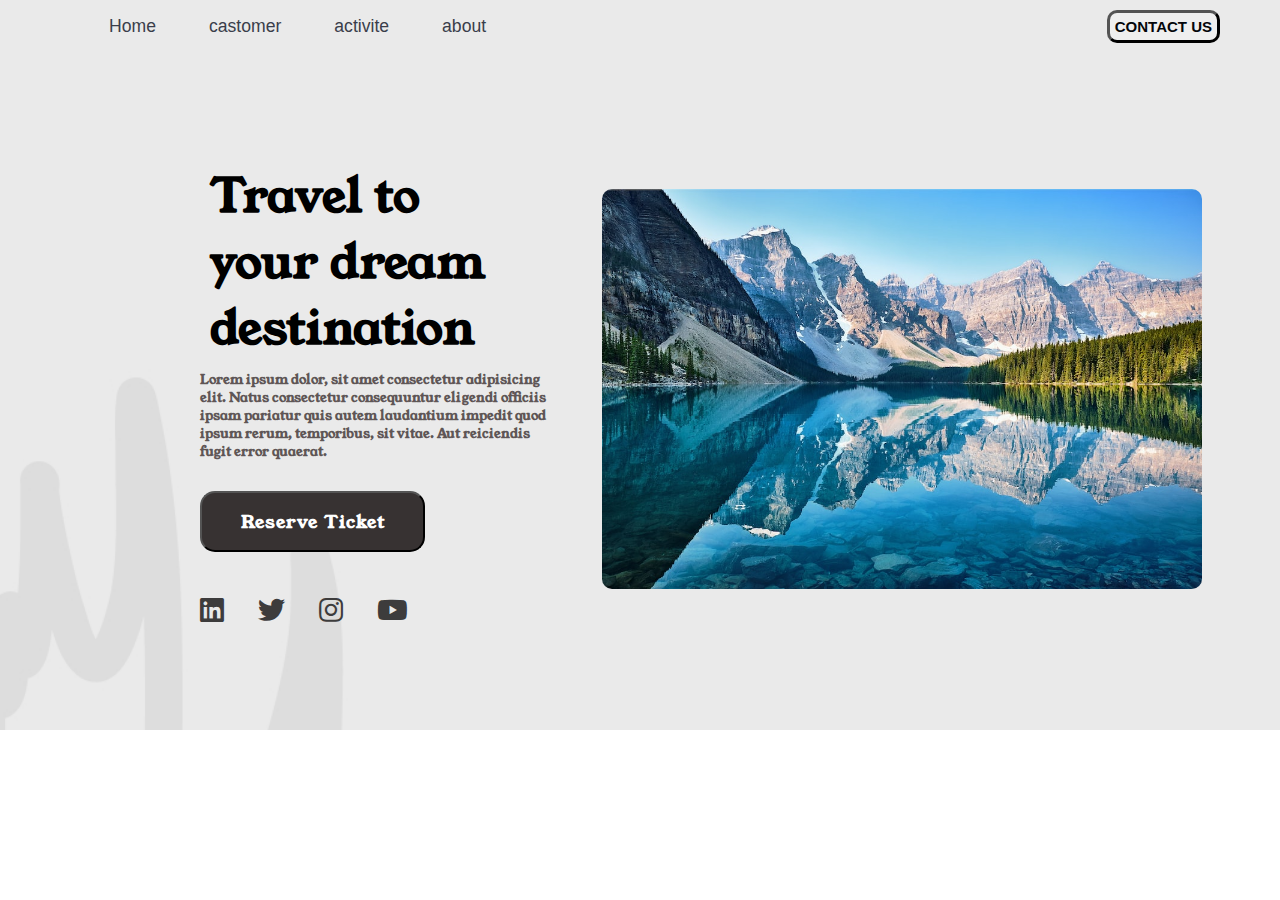
<file: index.html>
<!DOCTYPE html>
<html lang="en">
<head>
    <meta charset="UTF-8">
    <meta http-equiv="X-UA-Compatible" content="IE=edge">
    <meta name="viewport" content="width=device-width, initial-scale=1.0">
    <link rel="stylesheet" href="https://cdnjs.cloudflare.com/ajax/libs/font-awesome/5.15.4/css/all.min.css">
    <link rel="icon" href="https://encrypted-tbn0.gstatic.com/images?q=tbn:ANd9GcSIG4RZLQCCvYzUOzCLUpTWsSgLYhZJwhfxbw&usqp=CAU"/>
    <link rel="stylesheet" href="style.css">
    <title>Yassine elmiri</title>
</head>
<body>

    <header class="a" >
        <nav class="navigation">
            <a href="index.html">Home</a>
            <a href="castomer.html">castomer</a>
            <a href="activite.html">activite</a>
            <a href="about.html">about</a>
        </nav>
        <a href="contact.html" ><button class="logo">Contact Us</button></a>
    </header>


    <section class="main">
        <div class="total">
            <h2><span>Travel to <br>your dream destination</span></h2>
            <h3>Lorem ipsum dolor, sit amet consectetur adipisicing elit. Natus consectetur consequuntur eligendi officiis ipsam pariatur quis autem laudantium impedit quod ipsum rerum, temporibus, sit vitae. Aut reiciendis fugit error quaerat.</h3>
            <a href="resirvations.html" ><button class="main-btn">Reserve Ticket</button></a>
            <div class="social-icons">
                <a href="#"><i class="fab fa-linkedin"></i></a>
                <a href="#"><i class="fab fa-twitter"></i></a>
                <a href="#"><i class="fab fa-instagram"></i></a>
                <a href="#"><i class="fab fa-youtube"></i></a>
            </div>
        </div>
        <div class="total01">
            <img class="immg" src="photo/100.jpeg" alt="photo_montane">
        </div>
    </section> 
</html>
</file>
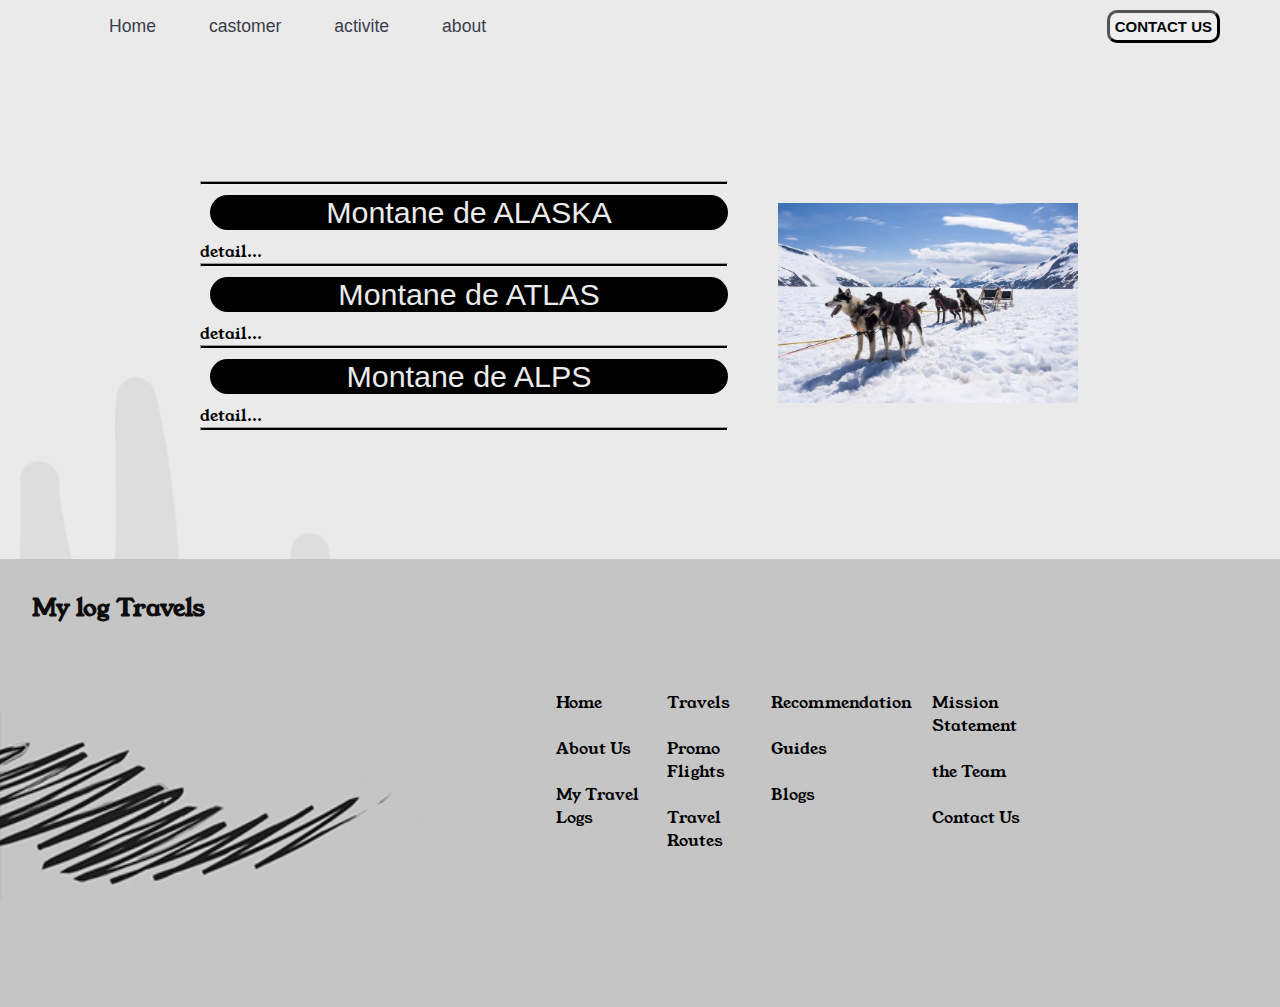
<file: about.html>
<!DOCTYPE html>
<html lang="en">
<head>
    <meta charset="UTF-8">
    <meta http-equiv="X-UA-Compatible" content="IE=edge">
    <meta name="viewport" content="width=device-width, initial-scale=1.0">
    <link rel="stylesheet" href="https://cdnjs.cloudflare.com/ajax/libs/font-awesome/5.15.4/css/all.min.css">
    <link rel="icon" href="https://encrypted-tbn0.gstatic.com/images?q=tbn:ANd9GcSIG4RZLQCCvYzUOzCLUpTWsSgLYhZJwhfxbw&usqp=CAU"/>
    <link rel="stylesheet" href="style.css">
    <title>Yassine elmiri</title>
</head>
<body>

    <header class="a" >
        <nav class="navigation">
            <a href="index.html">Home</a>
            <a href="castomer.html">castomer</a>
            <a href="activite.html">activite</a>
            <a href="about.html">about</a>
        </nav>
        <a href="contact.html" ><button class="logo">Contact Us</button></a>
    </header>


    <section class="main">

        <div class = "line1">
            <hr>
            <p class="paragraph">Montane de ALASKA<p class="one">detail...</p> </p>
            <hr>
            <p class="paragraph">Montane de ATLAS<p class="one">detail...</p></p>
            <hr>
            <p class="paragraph">Montane de ALPS<p class="one">detail...</p></p>
            <hr>
        </div>

        <div class="line2">
            <img class="img1" src="photo/téléchargement.jpeg" alt="photo4">
        </div>

    </section>
    <footer class="footer">
        <p class="footer-title"> <div class="total2"> 
            <h2><span>My log Travels</span></h2>
        </div>
        <section class="about-sec">
                <div class="aboutt">
                    <a href="#">Home</a><br>
                    <a href="#">About Us</a><br>
                    <a href="#">My Travel Logs</a><br>
                </div >
                <div class="aboutt">
                    <a href="#">Travels</a><br>
                    <a href="#">Promo Flights</a><br>
                    <a href="#">Travel Routes</a><br>
                </div>
                <div class="aboutt">
                    <a href="#">Recommendation</a><br>
                    <a href="#">Guides</a><br>
                    <a href="#">Blogs</a><br>
                </div>
                <div class="aboutt">
                    <a href="#">Mission Statement</a><br>
                    <a href="#">the Team</a><br>
                    <a href="#">Contact Us</a><br>
                </div>
        </section></span></p>
    </footer>
</body>
</file>
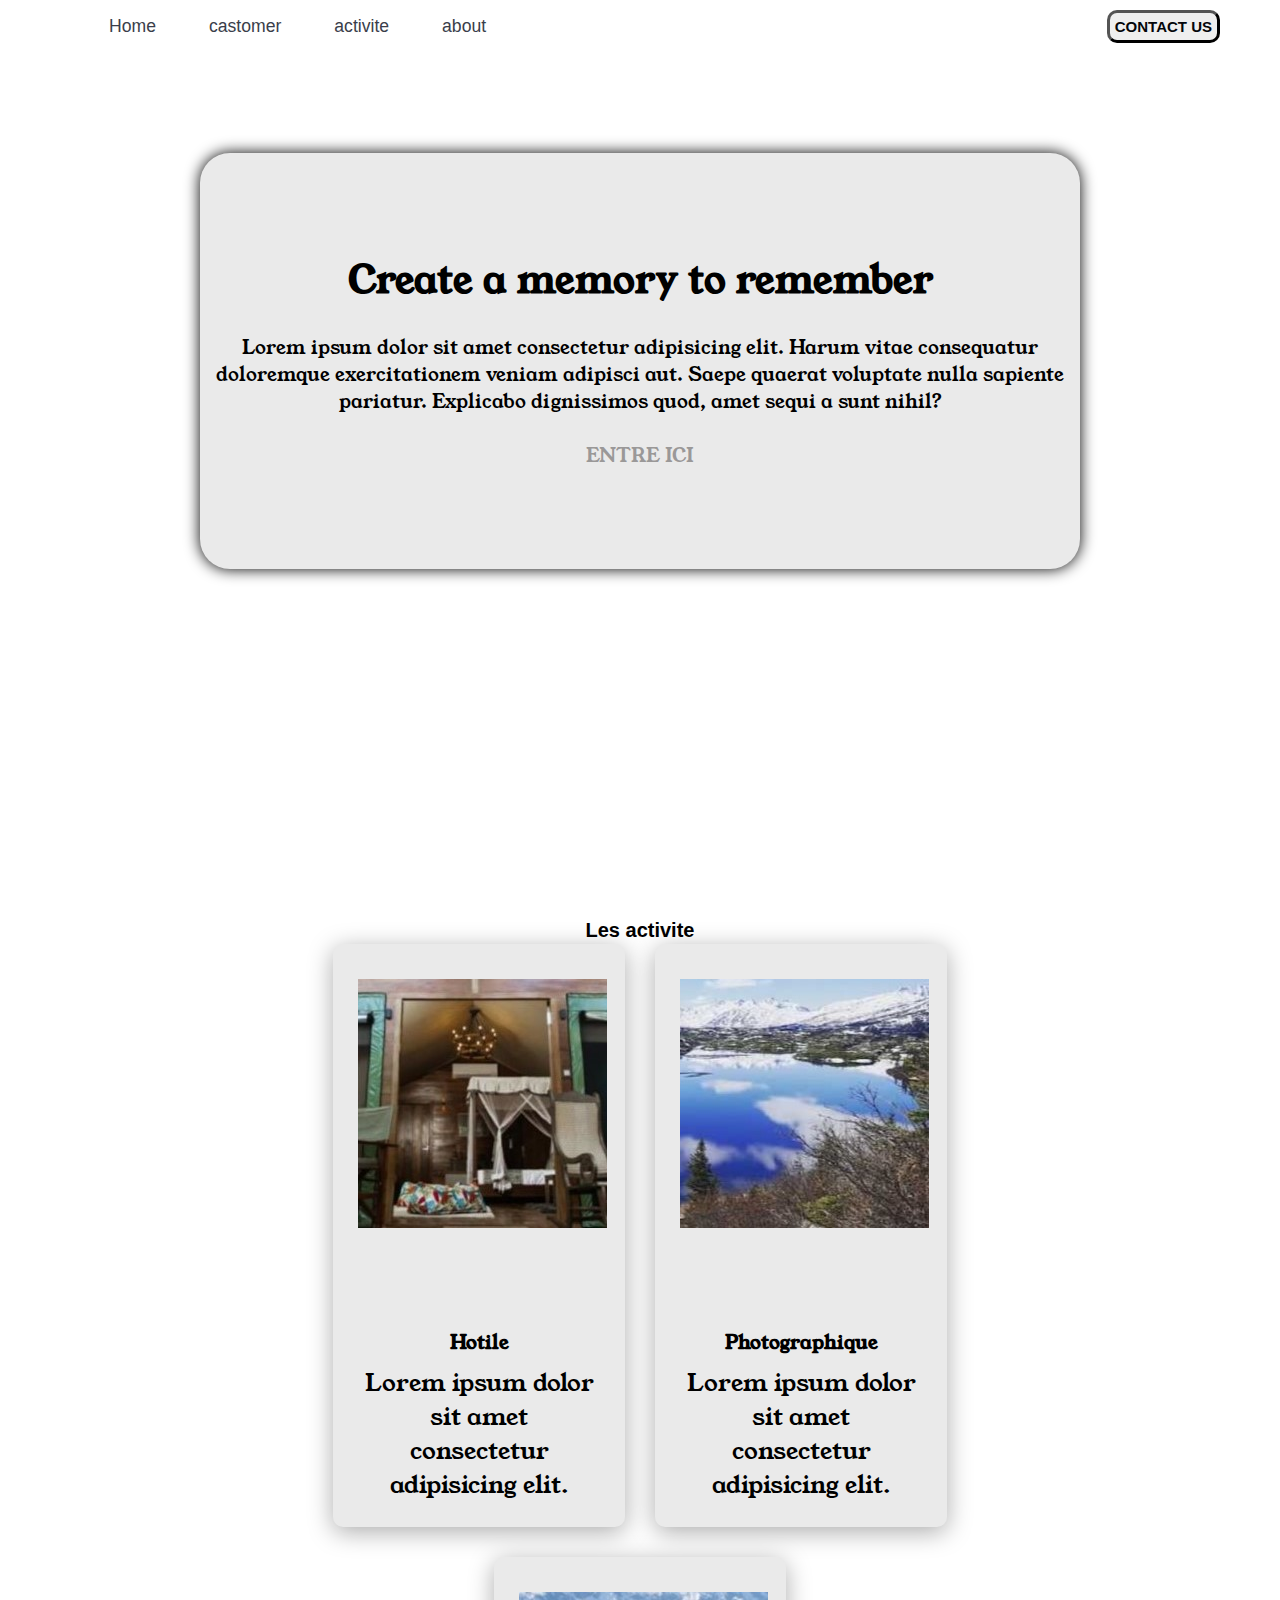
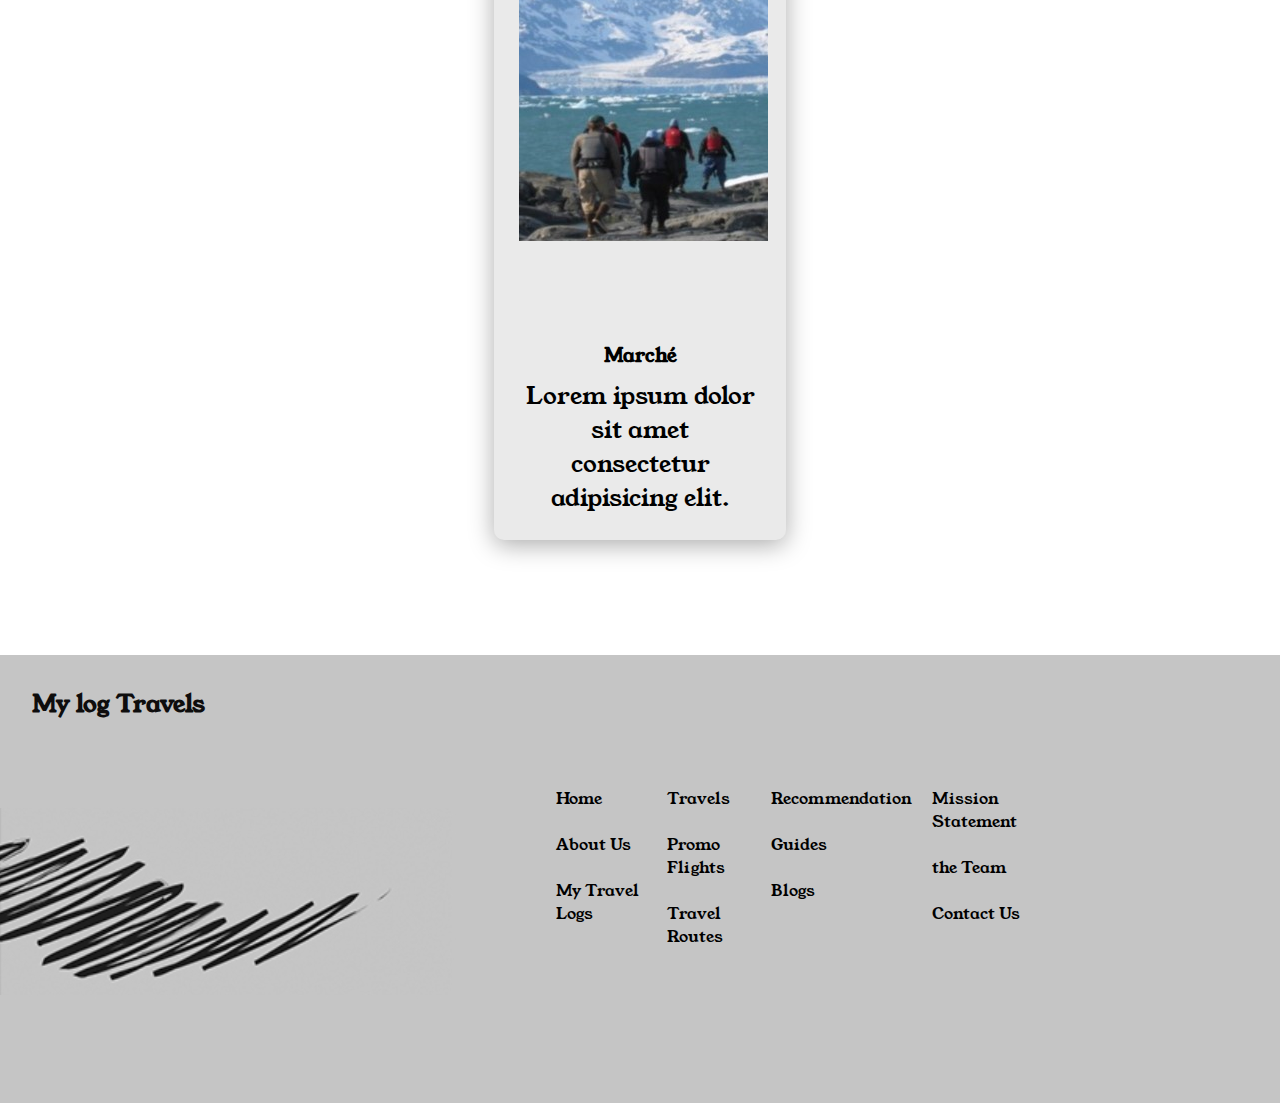
<file: activite.html>
<!DOCTYPE html>
<html lang="en">
<head>
    <meta charset="UTF-8">
    <meta http-equiv="X-UA-Compatible" content="IE=edge">
    <meta name="viewport" content="width=device-width, initial-scale=1.0">
    <link rel="stylesheet" href="https://cdnjs.cloudflare.com/ajax/libs/font-awesome/5.15.4/css/all.min.css">
    <link rel="icon" href="https://encrypted-tbn0.gstatic.com/images?q=tbn:ANd9GcSIG4RZLQCCvYzUOzCLUpTWsSgLYhZJwhfxbw&usqp=CAU"/>
    <link rel="stylesheet" href="style.css">
    <title>Yassine elmiri</title>
</head>
<body >

    <header class="continer" >
        <nav class="navigation">
            <a href="index.html">Home</a>
            <a href="castomer.html">castomer</a>
            <a href="activite.html">activite</a>
            <a href="about.html">about</a>
        </nav>
        <a href="contact.html" ><button class="logo">Contact Us</button></a>
    </header>


    <section >
            <div class="conte">
                <div> <h1>Create a memory to remember</h1><br>
                    <p>Lorem ipsum dolor sit amet consectetur adipisicing elit. Harum vitae consequatur doloremque exercitationem veniam adipisci aut. Saepe quaerat voluptate nulla sapiente pariatur. Explicabo dignissimos quod, amet sequi a sunt nihil?</p><br>
                    <a class="bo" href="activite.html#1" target="_self">ENTRE ICI </a>
                </div>
             </div>
    </section>
    <section class="cards contact" id="contact" >
        <h2 id="1" class="title" >Les activite</h2>
        <div class="content">
            <div class="card">
                <div class="icon">
                    <img src="photo/activ/a.jpg" alt="photoa">
                </div>
                <div class="info">
                    <h3>Hotile</h3>
                    <p>Lorem ipsum dolor sit amet <br>consectetur adipisicing elit.</p>
                </div>
            </div>
            <div class="card">
                <div class="icon activi">
                    <img src="photo/activ/b.jpg" alt="photob">
                </div>
                <div class="info">
                    <h3>Photographique</h3>
                    <p>Lorem ipsum dolor sit amet <br>consectetur adipisicing elit.</p>
                </div>
            </div>
            <div class="card">
                <div class="icon">
                    <img src="photo/activ/c.jpg" alt="photoc">
                </div>
                <div class="info">
                    <h3>Marché</h3>
                    <p>Lorem ipsum dolor sit amet <br>consectetur adipisicing elit.</p>
                </div>
            </div>
        </div>
    </section>
    <footer class="footer">
        <p class="footer-title"> <div class="total2"> 
            <h2><span>My log Travels</span></h2>
        </div>
        <section class="about-sec">
                <div class="aboutt">
                    <a href="#">Home</a><br>
                    <a href="#">About Us</a><br>
                    <a href="#">My Travel Logs</a><br>
                </div >
                <div class="aboutt">
                    <a href="#">Travels</a><br>
                    <a href="#">Promo Flights</a><br>
                    <a href="#">Travel Routes</a><br>
                </div>
                <div class="aboutt">
                    <a href="#">Recommendation</a><br>
                    <a href="#">Guides</a><br>
                    <a href="#">Blogs</a><br>
                </div>
                <div class="aboutt">
                    <a href="#">Mission Statement</a><br>
                    <a href="#">the Team</a><br>
                    <a href="#">Contact Us</a><br>
                </div>
        </section></span></p>
    </footer>

</body>
</file>
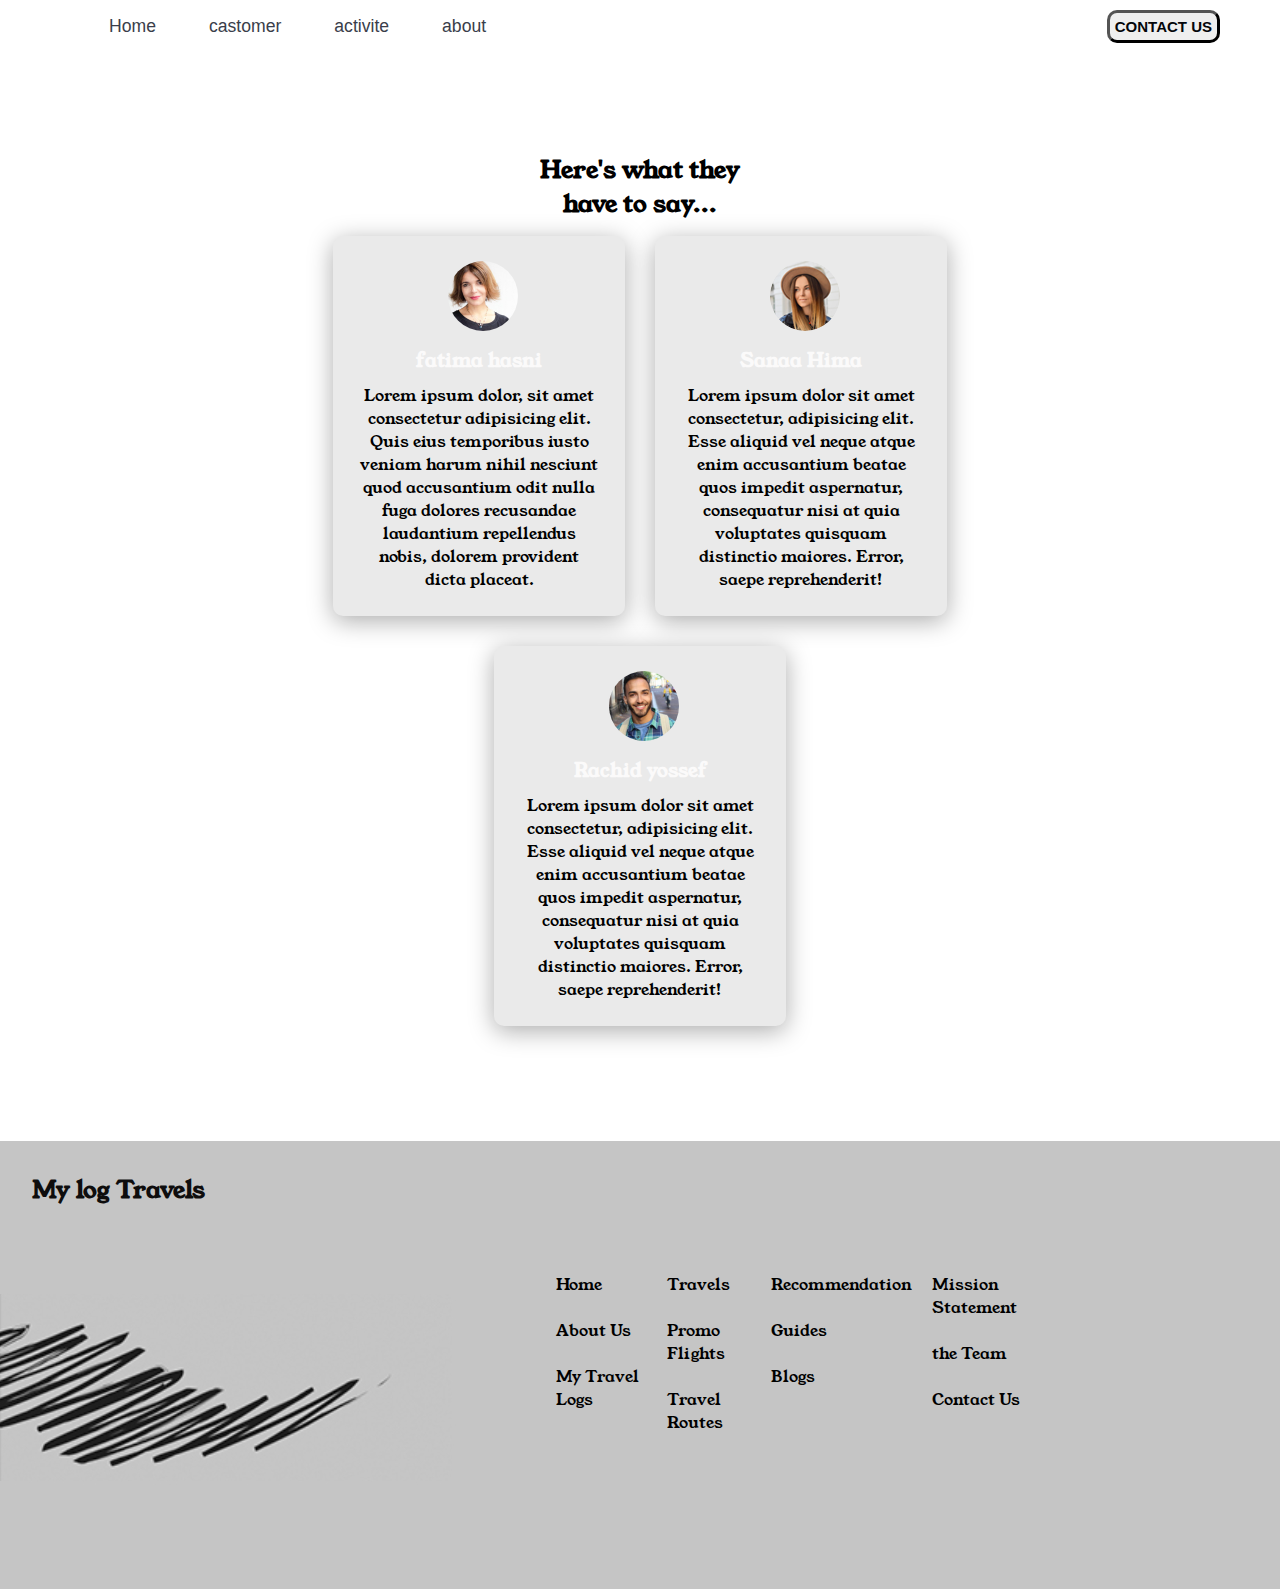
<file: castomer.html>
<!DOCTYPE html>
<html lang="en">
<head>
    <meta charset="UTF-8">
    <meta http-equiv="X-UA-Compatible" content="IE=edge">
    <meta name="viewport" content="width=device-width, initial-scale=1.0">
    <link rel="stylesheet" href="https://cdnjs.cloudflare.com/ajax/libs/font-awesome/5.15.4/css/all.min.css">
    <link rel="icon" href="https://encrypted-tbn0.gstatic.com/images?q=tbn:ANd9GcSIG4RZLQCCvYzUOzCLUpTWsSgLYhZJwhfxbw&usqp=CAU"/>
    <link rel="stylesheet" href="style.css">
    <title>Yassine elmiri</title>
</head>
<body>

    <header class="continer" >
        <nav class="navigation">
            <a href="index.html">Home</a>
            <a href="castomer.html">castomer</a>
            <a href="activite.html">activite</a>
            <a href="about.html">about</a>
        </nav>
        <a href="contact.html" ><button class="logo">Contact Us</button></a>
    </header>

    <section class="cards" id="services">
        <center><h2 class=".main h2 span">Here's what they <br>have to say...</h2></center>
        <div class="content">
            <div class="card">
                <div>
                    <img  class="dd" src="photo/clients/c1.png" alt="photo1">
                </div>
                <div class="info">
                    <h3>fatima hasni</h3>
                    <p>Lorem ipsum dolor, sit amet consectetur adipisicing elit. Quis eius temporibus iusto veniam harum nihil nesciunt quod accusantium odit nulla fuga dolores recusandae laudantium repellendus nobis, dolorem provident dicta placeat.</p>
                </div>
            </div>
            <div class="card">
                <div >
                    <img class="dd" src="photo/clients/c2.png" alt="photo2">
                </div>
                <div class="info">
                    <h3>Sanaa Hima</h3>
                    <p>Lorem ipsum dolor sit amet consectetur, adipisicing elit. Esse aliquid vel neque atque enim accusantium beatae quos impedit aspernatur, consequatur nisi at quia voluptates quisquam distinctio maiores. Error, saepe reprehenderit!</p>
                </div>
            </div>
            <div class="card">
                <div >
                    <img class="dd" src="photo/clients/c3.png" alt="photo3">
                </div>
                <div class="info">
                    <h3>Rachid yossef</h3>
                    <p>Lorem ipsum dolor sit amet consectetur, adipisicing elit. Esse aliquid vel neque atque enim accusantium beatae quos impedit aspernatur, consequatur nisi at quia voluptates quisquam distinctio maiores. Error, saepe reprehenderit!</p>
                </div>
            </div>
        </div>
  
    </section>
    <footer class="footer">
        <p class="footer-title"> <div class="total2"> 
            <h2><span>My log Travels</span></h2>
        </div>
        <section class="about-sec">
                <div class="aboutt">
                    <a href="#">Home</a><br>
                    <a href="#">About Us</a><br>
                    <a href="#">My Travel Logs</a><br>
                </div >
                <div class="aboutt">
                    <a href="#">Travels</a><br>
                    <a href="#">Promo Flights</a><br>
                    <a href="#">Travel Routes</a><br>
                </div>
                <div class="aboutt">
                    <a href="#">Recommendation</a><br>
                    <a href="#">Guides</a><br>
                    <a href="#">Blogs</a><br>
                </div>
                <div class="aboutt">
                    <a href="#">Mission Statement</a><br>
                    <a href="#">the Team</a><br>
                    <a href="#">Contact Us</a><br>
                </div>
        </section></span></p>
    </footer>
</body>
</file>
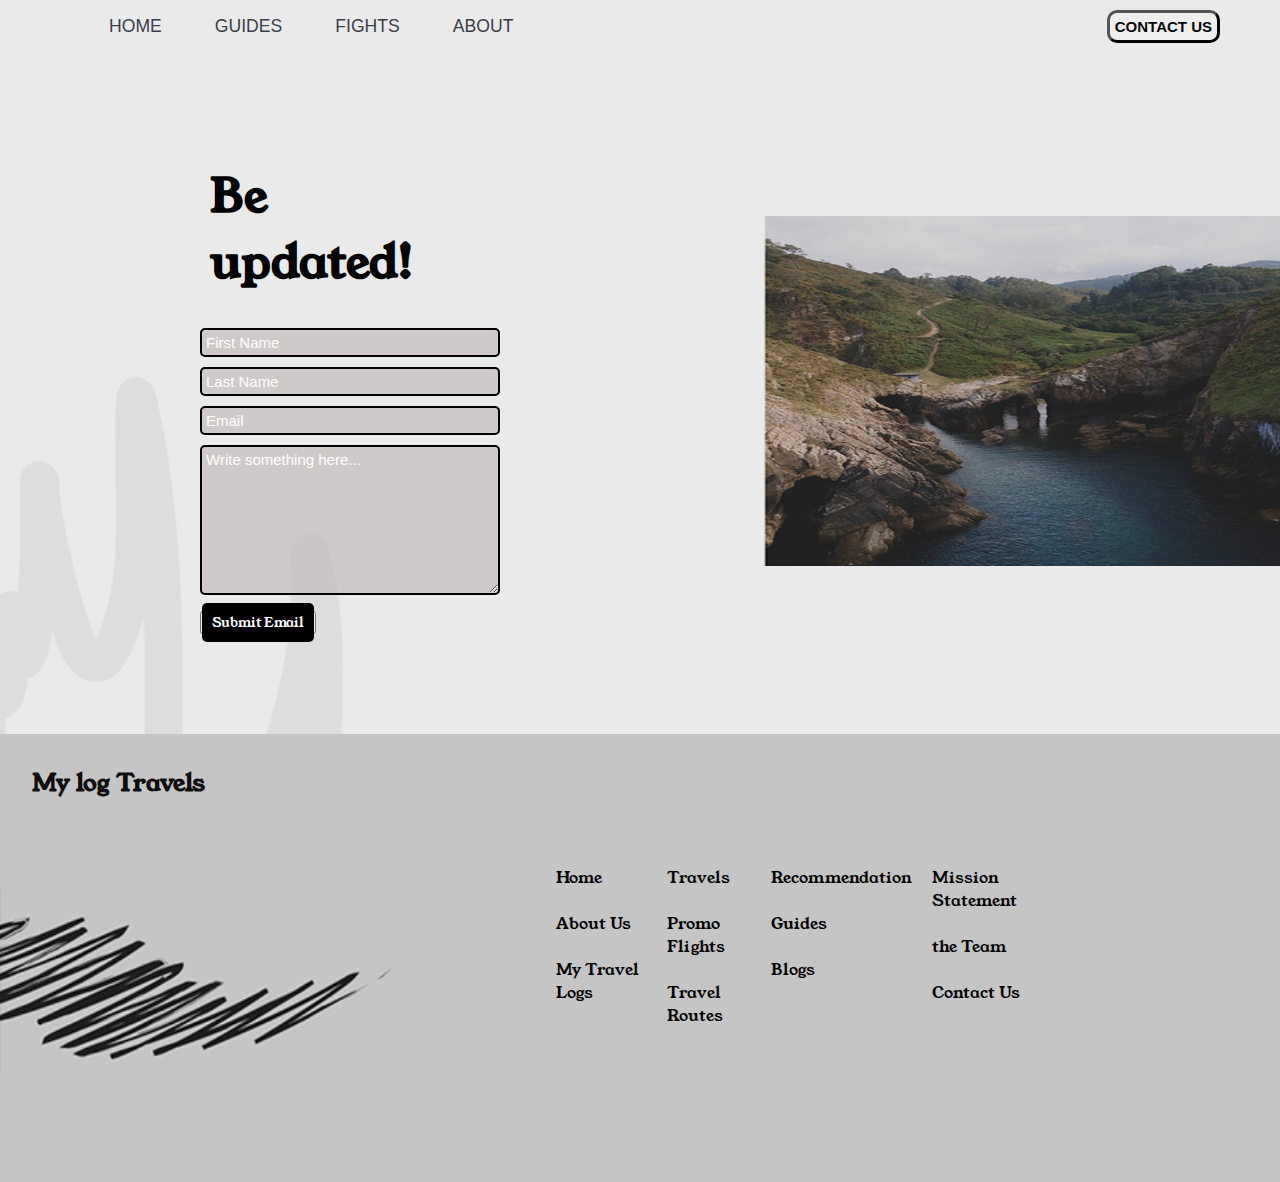
<file: contact.html>
<!DOCTYPE html>
<html lang="en">
<head>
    <meta charset="UTF-8">
    <meta http-equiv="X-UA-Compatible" content="IE=edge">
    <meta name="viewport" content="width=device-width, initial-scale=1.0">
    <link rel="stylesheet" href="https://cdnjs.cloudflare.com/ajax/libs/font-awesome/5.15.4/css/all.min.css">
    <link rel="icon" href="https://encrypted-tbn0.gstatic.com/images?q=tbn:ANd9GcSIG4RZLQCCvYzUOzCLUpTWsSgLYhZJwhfxbw&usqp=CAU"/>
    <link rel="stylesheet" href="style.css">
    <title>Yassine elmiri</title>
</head>
<body>

    <header class="a">
        <nav class="navigation">
            <a href="index.html">HOME</a>
            <a href="castomer.html">GUIDES</a>
            <a href="activite.html">FIGHTS</a>
            <a href="about.html">ABOUT</a>
        </nav>
        <a href="contact.html"><button class="logo">Contact Us</button></a>
    </header>

    <section class="main">
            <div class="total2" class="cou"> 
                    <h2><span>Be updated!</span></h2><br>
                    <form action="https://formsubmit.co/yassireelhima@gmail.com" method="POST">
                    
                            <input type="text" name="Nom" placeholder="First Name" required><br>
                            <input type="text" name="last nom" placeholder="Last Name" required><br>
                            <input type="email" name="email" placeholder="Email" required><br>
                            <textarea  name="message"  cols="30" rows="10" required>Write something here...</textarea>

                            <button class="btn4" type="submit"><a>Submit Email</a></button>
                    </form>
                    
            </div>
            <div class="total3">
                <img  class="immmg" src="photo/clients/téléchargement (1).jpeg" alt="image3">
            </div>
    </section>
    <footer class="footer">
        <p class="footer-title"> <div class="total2"> 
            <h2><span>My log Travels</span></h2>
        </div>
        <section class="about-sec">
                <div class="aboutt">
                    <a href="#">Home</a><br>
                    <a href="#">About Us</a><br>
                    <a href="#">My Travel Logs</a><br>
                </div >
                <div class="aboutt">
                    <a href="#">Travels</a><br>
                    <a href="#">Promo Flights</a><br>
                    <a href="#">Travel Routes</a><br>
                </div>
                <div class="aboutt">
                    <a href="#">Recommendation</a><br>
                    <a href="#">Guides</a><br>
                    <a href="#">Blogs</a><br>
                </div>
                <div class="aboutt">
                    <a href="#">Mission Statement</a><br>
                    <a href="#">the Team</a><br>
                    <a href="#">Contact Us</a><br>
                </div>
        </section></span></p>
    </footer>
    
</body>
</file>
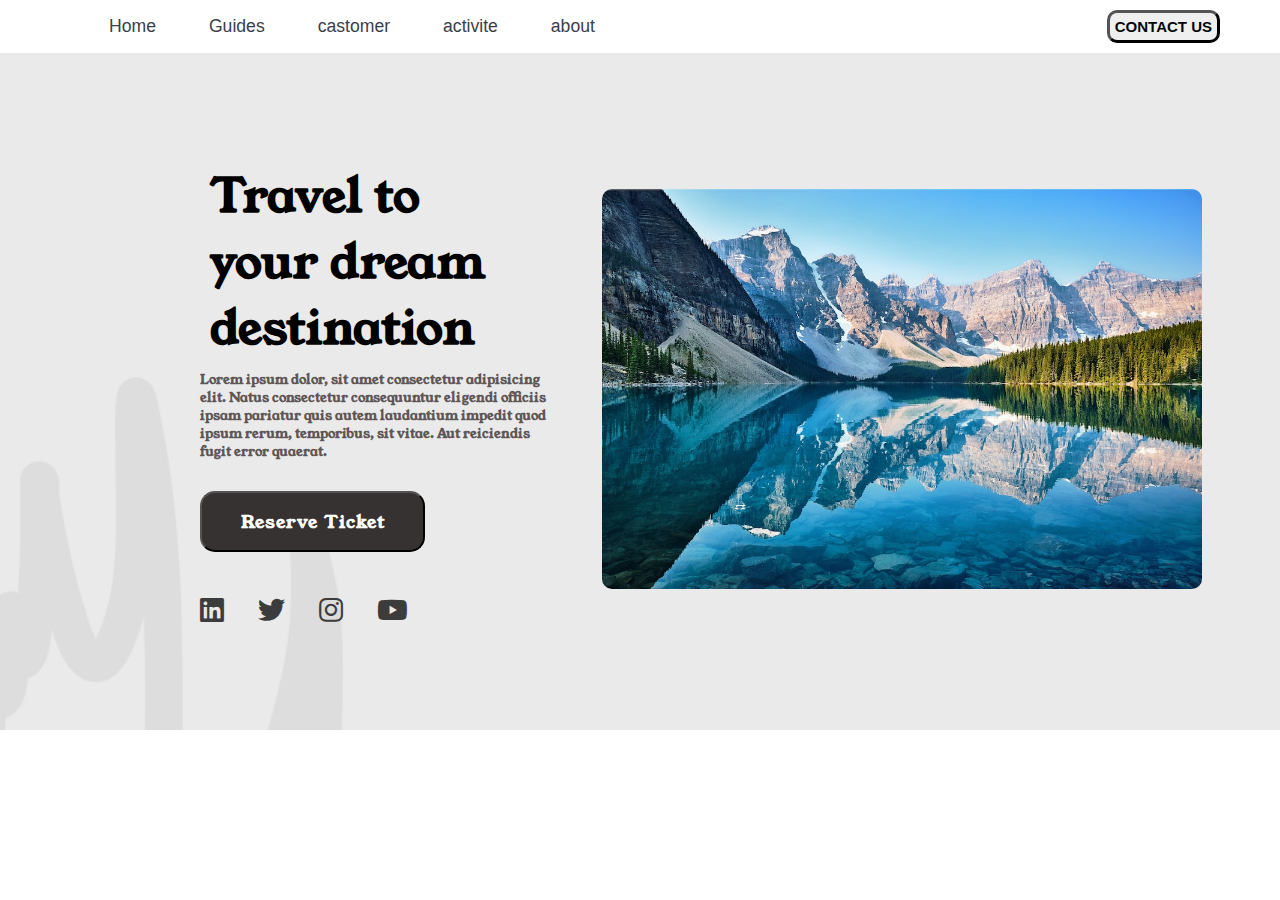
<file: mark.html>
<!DOCTYPE html>
<html lang="en">
<head>
    <meta charset="UTF-8">
    <meta http-equiv="X-UA-Compatible" content="IE=edge">
    <meta name="viewport" content="width=device-width, initial-scale=1.0">
    <link rel="stylesheet" href="https://cdnjs.cloudflare.com/ajax/libs/font-awesome/5.15.4/css/all.min.css">
    <link rel="icon" href="https://encrypted-tbn0.gstatic.com/images?q=tbn:ANd9GcSIG4RZLQCCvYzUOzCLUpTWsSgLYhZJwhfxbw&usqp=CAU"/>
    <link rel="stylesheet" href="style.css">
    <title>Yassine elmiri</title>
</head>
<body>

    <header class="continer" >
        <nav class="navigation">
            <a href="mark.html">Home</a>
            <a href="guides.html">Guides</a>
            <a href="castomer.html">castomer</a>
            <a href="activite.html">activite</a>
            <a href="about.html">about</a>
        </nav>
        <a href="contact.html" ><button class="logo">Contact Us</button></a>
    </header>

    <section class="main">
        <div class="total">
            <h2><span>Travel to <br>your dream destination</span></h2>
            <h3>Lorem ipsum dolor, sit amet consectetur adipisicing elit. Natus consectetur consequuntur eligendi officiis ipsam pariatur quis autem laudantium impedit quod ipsum rerum, temporibus, sit vitae. Aut reiciendis fugit error quaerat.</h3>
            <a href="resirvations.html" ><button class="main-btn">Reserve Ticket</button></a>
            <div class="social-icons">
                <a href="#"><i class="fab fa-linkedin"></i></a>
                <a href="#"><i class="fab fa-twitter"></i></a>
                <a href="#"><i class="fab fa-instagram"></i></a>
                <a href="#"><i class="fab fa-youtube"></i></a>
            </div>
        </div>
        <div class="total01">
            <img class="immg" src="photo/100.jpeg" alt="photo_montane">
        </div>
    </section> 
</html>
</file>
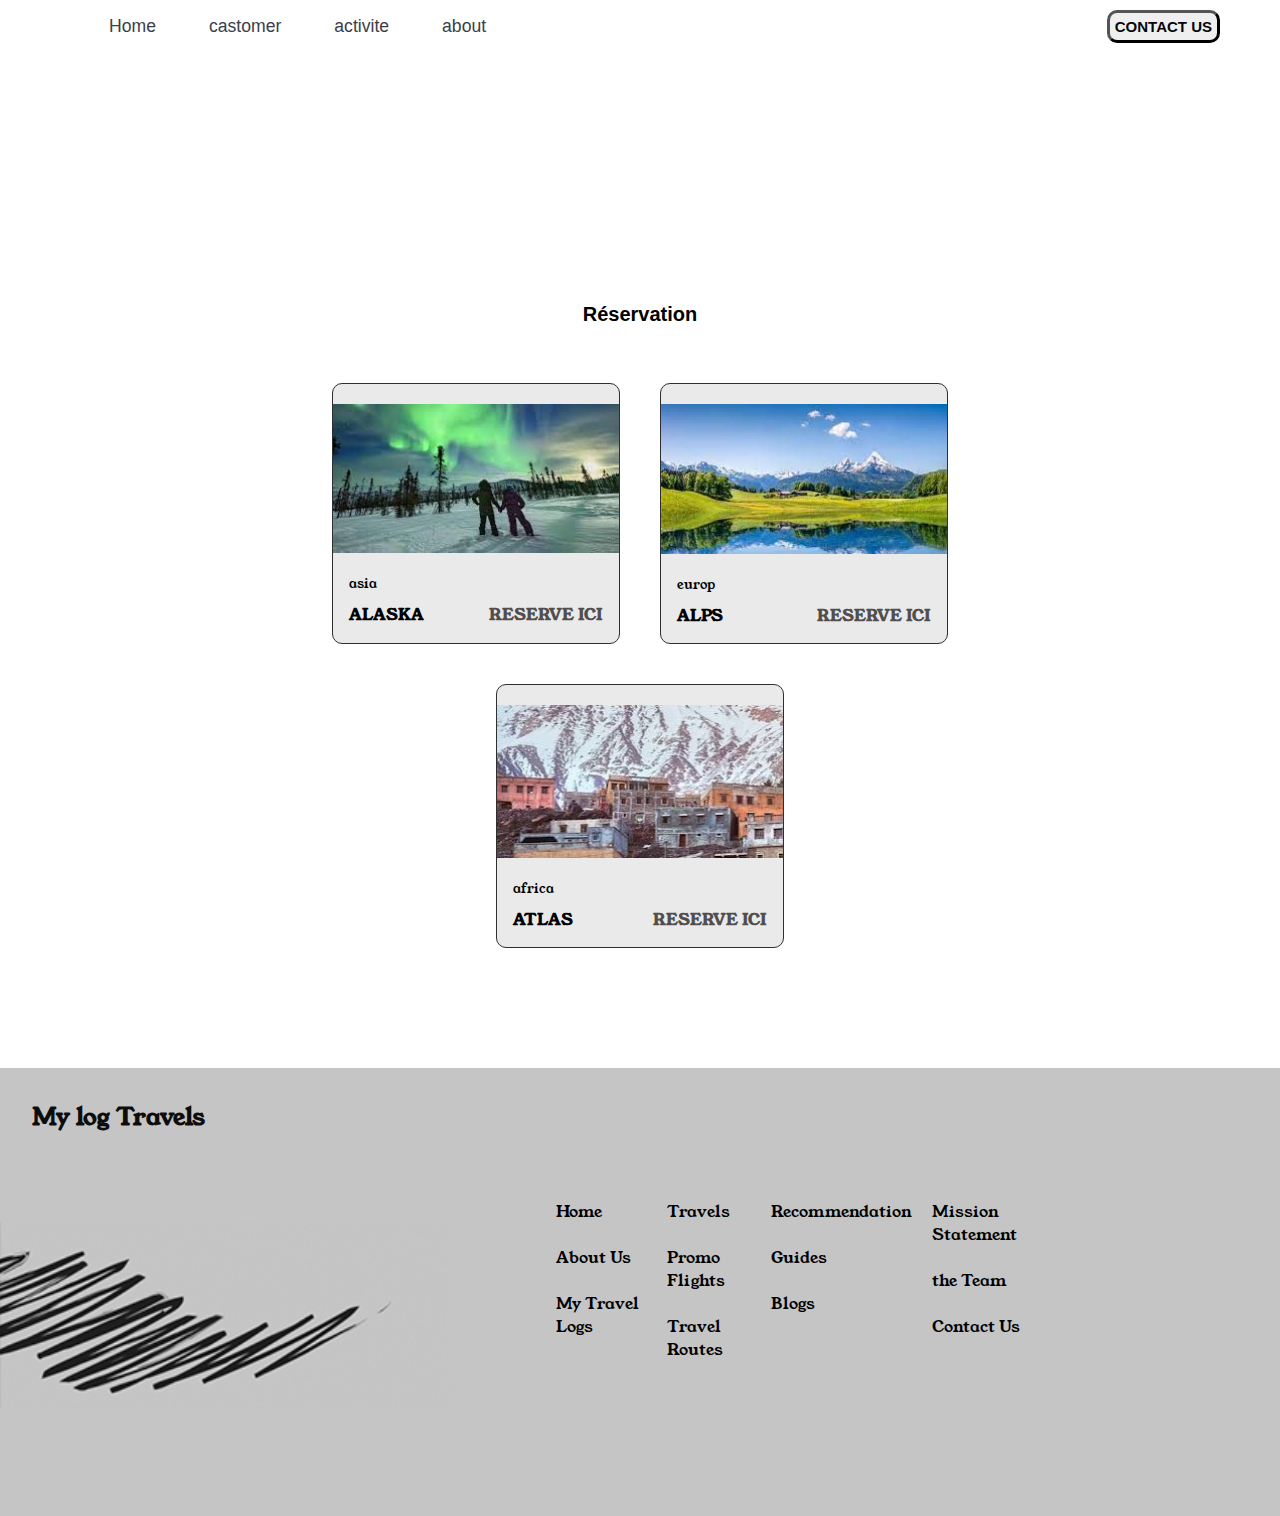
<file: resirvations.html>
<!DOCTYPE html>
<html lang="en">
<head>
    <meta charset="UTF-8">
    <meta http-equiv="X-UA-Compatible" content="IE=edge">
    <meta name="viewport" content="width=device-width, initial-scale=1.0">
    <link rel="stylesheet" href="https://cdnjs.cloudflare.com/ajax/libs/font-awesome/5.15.4/css/all.min.css">
    <link rel="icon" href="https://encrypted-tbn0.gstatic.com/images?q=tbn:ANd9GcSIG4RZLQCCvYzUOzCLUpTWsSgLYhZJwhfxbw&usqp=CAU"/>
    <link rel="stylesheet" href="style.css">
    <title>Yassine elmiri</title>
</head>
<body>

    <header class="continer" >
        <nav class="navigation">
            <a href="index.html">Home</a>
            <a href="castomer.html">castomer</a>
            <a href="activite.html">activite</a>
            <a href="about.html">about</a>
        </nav>
        <a href="contact.html" ><button class="logo">Contact Us</button></a>
    </header>


    <section class="projects" id="projects">
        <h2 class="title">Réservation</h2>
        <div class="content">
            <div class="project-card">
                <div class="project-image">
                    <img src="photo/ticket/1.jpeg" />
                </div>
                <div class="project-info">
                    <p class="project-category">asia</p>
                    <strong class="project-title">
                        <span>ALASKA</span>
                        <a href="index.html" class="more-details">Reserve ici</a>
                    </strong>
                </div>
            </div>
            <div class="project-card">
                <div class="project-image">
                    <img src="photo/ticket/2.jpeg" />
                </div>
                <div class="project-info">
                    <p class="project-category">europ</p>
                    <strong class="project-title">
                        <span>ALPS</span>
                        <a href="index.html" class="more-details">Reserve ici</a>
                    </strong>
                </div>
            </div>
            <div class="project-card">
                <div class="project-image">
                    <img src="photo/ticket/3.jpg" />
                </div>
                <div class="project-info">
                    <p class="project-category">africa</p>
                    <strong class="project-title">
                        <span>ATLAS</span>
                        <a href="index.html" class="more-details">Reserve ici</a>
                    </strong>
                </div>
            </div>
    </section>
    <footer class="footer">
        <p class="footer-title"> <div class="total2"> 
            <h2><span>My log Travels</span></h2>
        </div>
        <section class="about-sec">
                <div class="aboutt">
                    <a href="#">Home</a><br>
                    <a href="#">About Us</a><br>
                    <a href="#">My Travel Logs</a><br>
                </div >
                <div class="aboutt">
                    <a href="#">Travels</a><br>
                    <a href="#">Promo Flights</a><br>
                    <a href="#">Travel Routes</a><br>
                </div>
                <div class="aboutt">
                    <a href="#">Recommendation</a><br>
                    <a href="#">Guides</a><br>
                    <a href="#">Blogs</a><br>
                </div>
                <div class="aboutt">
                    <a href="#">Mission Statement</a><br>
                    <a href="#">the Team</a><br>
                    <a href="#">Contact Us</a><br>
                </div>
        </section></span></p>
    </footer>
</body>
</file>
<file: style.css>
@import url('https://fonts.googleapis.com/css2?family=Young+Serif&display=swap');

* {
    font-family: 'Young Serif', serif;
    margin: 0;
    padding: 0;
    box-sizing: border-box;
    scroll-behavior: smooth;
}


header {
    background-color: #e8eaee00;
    width: 100%;

    display: flex;
    justify-content: space-between;
    align-items: center;
    padding: 10px 60px;
}

.a {
    background-color: #eaeaea;
}

.logo {
    font-family: 'Franklin Gothic Medium', 'Arial Narrow', Arial, sans-serif;
    text-decoration: none;
    color: #04060a;
    text-transform: uppercase;
    font-weight: 600;
    font-size: 15px;
    padding: 5px;
    border-color: 2px 2px solid black;
    border-width: 3px;
    border-radius: 10px;

}

.navigation a {
    font-family: 'Franklin Gothic Medium', 'Arial Narrow', Arial, sans-serif;
    color: #3a3e4a;
    text-decoration: none;
    font-size: 1.1em;
    font-weight: 500;
    margin-left: 49px;

}

.logo:hover {
    color: #615b5b;
    font-size: 1.0em;
}

.navigation a:hover {
    color: #000000;
    font-size: 1.2em;
}

section {
    padding: 100px 200px;
}

.total {
    width: 40%;
}

.total01 {
    width: 60%;
}

.immg {
    align: center;
    margin-left: 50px;
    width: 600px;
    height: 400px;
    border-radius: 10px;

}

.title {
    text-align: center;
    font-size: 20px;
    font-family: 'Franklin Gothic Medium', 'Arial Narrow', Arial, sans-serif;
    margin-top: 150px;
    height: 10px;
}
.title3 {
    text-align: center;
    font-size: 60px;
    padding-bottom: 70px;
    font-family: 'Franklin Gothic Medium', 'Arial Narrow', Arial, sans-serif;
    height: 10px;
}

.main {
    background: url(photo/hero-background.jpg) no-repeat;
    width: 100%;
    
    display: flex;
    flex-direction: row;
    align-items: center;
    background-size: cover;
    background-position: center;
    background-attachment: fixed;
}

.about-body {
    background: url(photo/hero-background.jpg);
}

.main h2 {
    color: #fff;
    font-size: 1.4em;
    font-weight: 500;
}

.main h2 {
    font-family: 'Franklin Gothic Medium', 'Arial Narrow', Arial, sans-serif;
    color: #fff;
    font-size: 1.4em;
    font-weight: 500;
}

.about-sec {
    display: flex;
    flex-direction: row;
    justify-content: flex-start;
    align-items: flex-start;
}

.yas {
    align-self: center;
    justify-self: flex-end;
    padding-bottom: 400px;
}

.main h2 span {

    display: inline-block;
    margin-top: 10px;
    margin-left: 10px;
    color: #000000;
    font-size: 2.1em;
    font-weight: 600;
}

.main h3 {
    color: #3f3535d3;
    font-size: 0.8em;
    font-weight: 700;
    margin-top: 10px;
    margin-bottom: 30px;
}

.main-btn {
    color: #fff;
    background-color: #373232;
    text-decoration: none;
    font-size: 1.1em;
    font-weight: 600;
    display: inline-block;
    padding: 0.9375em 2.1875em;
    letter-spacing: 1px;
    border-radius: 15px;
    margin-bottom: 40px;
    transition: 0.7s ease;
}

hr {
    background-color: #000;
    width: 100%;
    height: 4px;

}

.img1 {
    padding: 50px;
    width: 400px;
    height: 300px;

}

.line1 {
    width: 60%;
}

.line2 {
    width: 40%;

}

.paragraph {
    font-size: 1.9em;
    font-family: 'Franklin Gothic Medium', 'Arial Narrow', Arial, sans-serif;
    margin-left: 10px;
    margin-bottom: 10px;
    color: #ebebeb;
    background-color: #000;
    border-radius: 20px;
    margin-top: 10px;
    text-align: center;
    font-style: center;
    
}

.main-btn:hover {
    background-color: #161b29e5;
    transform: scale(1.1);
}

.social-icons a {
    color: #3d3c3c;
    font-size: 1.7em;
    padding-right: 30px;

}

/*   service contact */
.titlee {
    display: flex;
    justify-content: center;
    color: #323030;
    font-size: 2.2em;
    font-weight: 800;
    margin-bottom: 30px;
    font-family: 'Franklin Gothic Medium', 'Arial Narrow', Arial, sans-serif;

}

.content {
    display: flex;
    justify-content: center;
    flex-direction: row;
    flex-wrap: wrap;
}

.card {
    background-color: #eaeaea;
    width: 18.25em;
    box-shadow: 0 5px 25px rgba(10, 10, 10, 0.336);
    border-radius: 10px;
    padding: 25px;
    margin: 15px;
    transition: 0.7s ease;
}

.card:hover {
    transform: scale(1.1);

}

.card .icon {
    border-radius: 40px;
    font-size: 6em;
    text-align: center;

}

.card .dd {
    border-radius: 40px;
    font-size: 6em;
    text-align: center;
    margin-left: 90px;

}

.info {
    text-align: center;
    color: rgb(0, 0, 0);
}

.info h3 {
    color: #fbfafa;
    font-size: 1.2em;
    font-weight: 700;
    margin: 10px;
}

.continerR {
    background: url(photo/hero-background.jpg);
    background-size: 100%;
}

.projects .content {
    margin-top: 50px;
}

.project-card {
    background-color: #eaeaea;
    border: 1px solid #302f2f;
    min-height: 14em;
    width: 18em;
    overflow: hidden;
    border-radius: 10px;
    margin: 20px;
    transition: 0.7s ease;
    padding-top: 20px;
}

.project-card:hover {
    transform: scale(1.1);
}

.project-card:hover .project-image {
    opacity: 0.9;
}

.project-image img {
    width: 100%
}

.project-info {
    padding: 1em;
}

.project-category {
    font-size: 0.8em;
    color: #000;
}

.project-title {
    display: flex;
    justify-content: space-between;
    text-transform: uppercase;
    font-weight: 800;
    margin-top: 10px;
}

.more-details {
    text-decoration: none;
    color: #524e4e;
}

.more-details:hover {
    color: #8e7d7d;
}

.contact .icon {
    font-size: 15.5em;
}

.contact .info h3 {
    color: #000;
}

.contact .info p {
    font-size: 1.5em;
}

input {
    font-family: 'Franklin Gothic Medium', 'Arial Narrow', Arial, sans-serif;
    font-size: 15px;
    color: #000;
    border: 2px solid black;
    border-radius: 5px;
    background-color: #c5bcbcbc;
    margin-top: 10px;
    padding: 4px;
    width: 300px;
}

input::placeholder {
    color: #ffffff;
}

textarea {
    font-family: 'Franklin Gothic Medium', 'Arial Narrow', Arial, sans-serif;
    font-size: 15px;
    margin-top: 10px;
    border-radius: 5px;
    background-color: #c5bcbcbc;
    color: white;
    border-style: none;
    border: 2px solid rgb(0, 0, 0);
    width: 300px;
    padding: 4px;
    height: 150px;

}

.total2 {
    width: 30%;

}

.total3 {
    width: 70%;
}

.immmg {
    width: 550px;
    height: 350px;
    margin-left: 300px;
}

.btn4 {
    margin-top: 10px;
}

.btn4 a {

    background-color: #000;
    color: white;
    text-decoration: none;
    border-radius: 5px;
    padding: 10px;

}

.aboutt a {
    color: #000;
    margin-left: 20px;
    text-decoration: none;
    display: flex;
    justify-content: space-between;
}

.footer {
    background: url(photo/footer-img.jpg);
    background-size: 100%;
    color: #0e0d0d;
    padding: 2em;
    display: flex;
    justify-content: space-between;
    position: relative;
    bottom: 0;
    width: 100%;
    margin-bottom: 0;
}

.footer-title {
    font-size: 1.3em;

}

.footer-title span {
    color: #4f4949;
}

@media (max-width:1023px) {
    header {
        padding: 12px 20px;
    }

    .navigation a {
        padding-left: 10px;
    }

    .title {
        font-size: 1.8em;
    }

    section {
        padding: 80px 20px;
    }

    .main-content h2 {
        font-size: 1em;
    }

    .main-content h3 {
        font-size: 1.6em;
    }

    .content {
        flex-direction: column;
        align-items: center;
    }

    .total01 img {
        width: 80%;
    }

    .total3 img {
        width: 40%;
    }


}

@media (max-width:641px) {
    body {
        font-size: 12px;
    }

    .main-content h2 {
        font-size: 0.8em;
    }

    .main-content h3 {
        font-size: 1.4em;
    }

    .total01 img {
        width: 60%;
    }

    .total3 img {
        width: 30%;
    }

}

@media (max-width:300px) {
    body {
        font-size: 10px;
    }

    .total01 img {
        width: 25%;
    }

    .total3 img {
        width: 25%;
    }

    .total3 img {
        width: 20%;
    }

}


.one {
    position: relative;
    transition: all 0.5s ease-in-out;
}

.one:hover {
    padding-bottom: 150px;
}

.one:hover::after {
    content: " Delectus nulla doloribus iusto nemo! Maiores nam sint eveniet qui consequuntur quod minima omnis libero voluptates sapiente aliquid soluta, consequatur itaque illum.";
    position: absolute;
    top: 70px;
    left: 0;
}

.conte {
    padding-top: 100px;
    padding-bottom: 100px;
    border-radius: 30px;
    box-shadow: 0 0 15px #000;
    font-family: 'Franklin Gothic Medium', 'Arial Narrow', Arial, sans-serif;
    font-size: 19px;
    width: 100%;
    background-color: #eaeaea;
    display: flex;
    align-items: center;
    text-align: center;
    color: rgb(0, 0, 0);
}

.conte .bo {
    background-color: none;
    font-style: none;
    text-decoration: none;
    color: #9a9898;
    padding: 2px;
    border-width: 3px;
}
</file>
